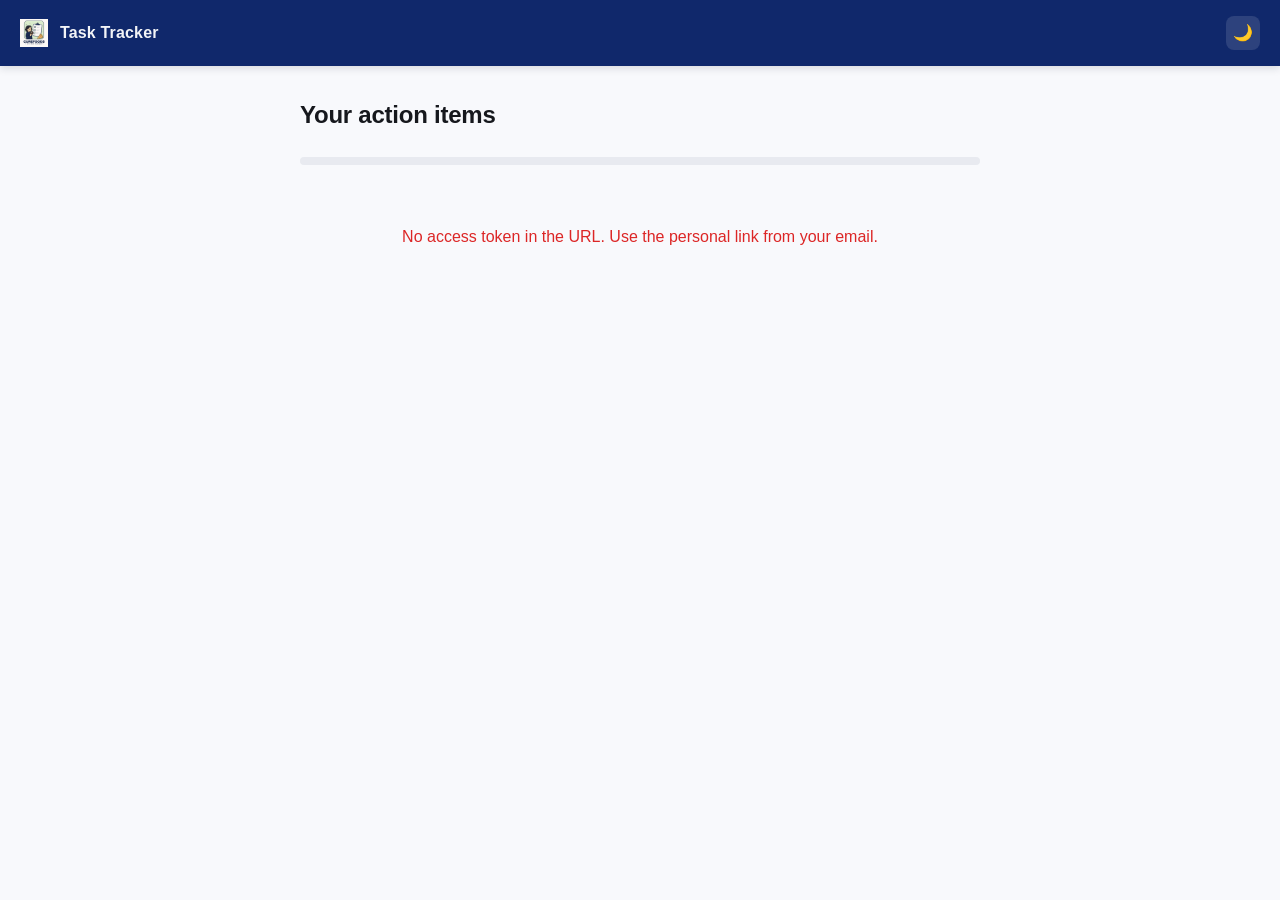
<file: site/index.html>
<!doctype html>
<html lang="en">
<head>
  <meta charset="utf-8">
  <meta name="viewport" content="width=device-width, initial-scale=1">
  <title>My Action Items</title>
  <link rel="stylesheet" href="style.css">
  <link rel="icon" type="image/png" href="curefoods-logo.png">
  <link rel="apple-touch-icon" href="curefoods-logo.png">
  <meta name="theme-color" content="#10286b">
  <script src="theme.js"></script>
</head>
<body>
  <div class="brand-header">
    <img src="curefoods-logo.png" alt="Curefoods" onerror="this.style.display='none'">
    <span>Task Tracker</span>
    <button id="themeToggle" class="theme-toggle" aria-label="Toggle dark/light mode"></button>
  </div>
  <div class="wrap">
    <h1>Your action items</h1>
    <p class="subtitle" id="subtitle">Loading...</p>
    <div class="progress-bar"><div class="progress-bar-fill" id="progressFill" style="width:0%"></div></div>
    <p class="progress-label" id="progressLabel"></p>
    <div class="own-task-form" id="ownTaskForm" style="display:none">
      <input type="text" id="ownTaskText" placeholder="Add your own task">
      <button id="ownTaskBtn">Add</button>
    </div>
    <div id="content"></div>
  </div>
  <script src="config.js"></script>
  <script src="app.js"></script>
</body>
</html>
</file>
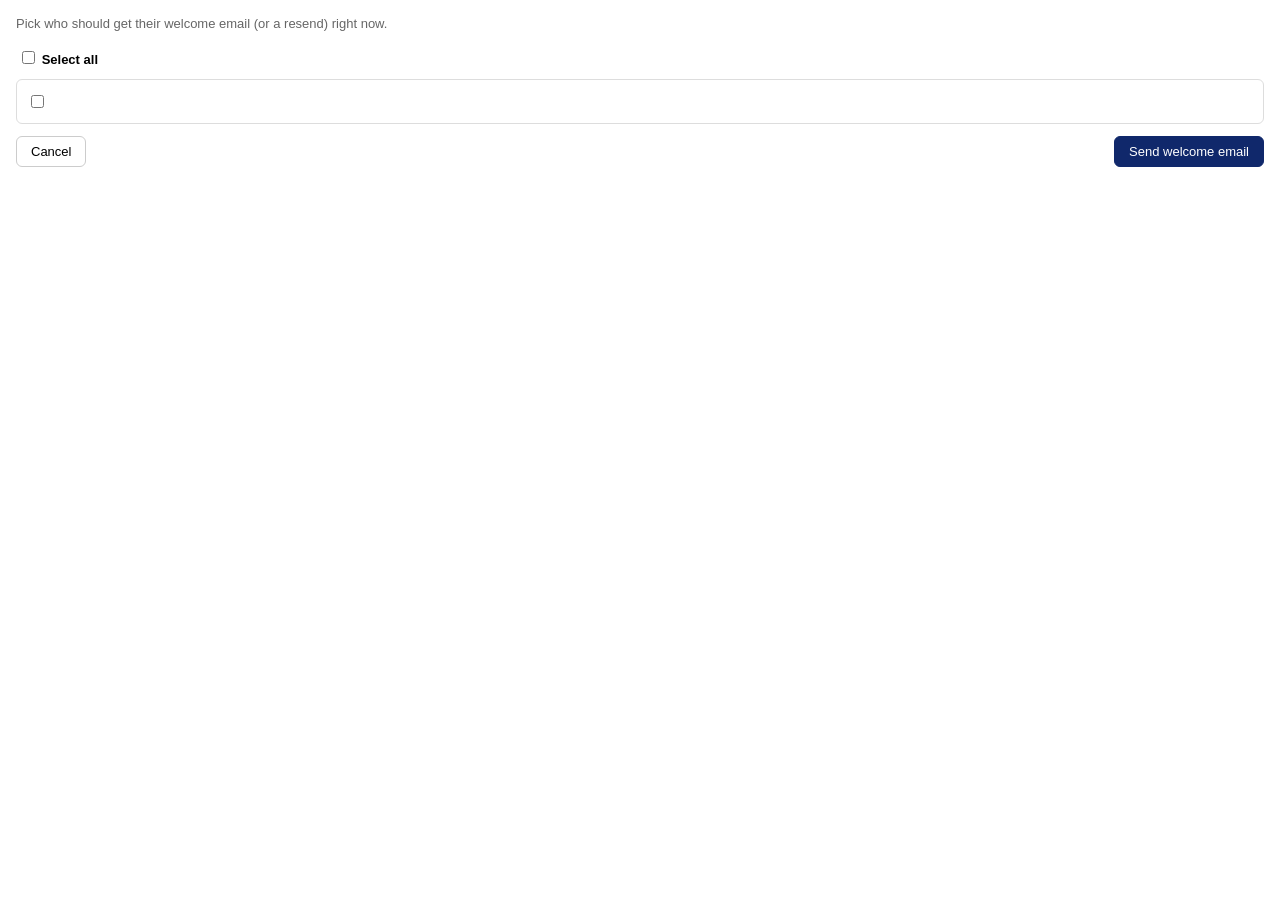
<file: apps-script/WelcomeDialog.html>
<!DOCTYPE html>
<html>
<head>
  <base target="_top">
  <style>
    body { font-family: Arial, sans-serif; font-size: 13px; margin: 0; padding: 16px; }
    p.hint { color: #666; margin-top: 0; }
    .list { max-height: 260px; overflow-y: auto; border: 1px solid #ddd; border-radius: 6px; padding: 8px; margin-bottom: 12px; }
    label { display: block; padding: 4px 2px; cursor: pointer; }
    .actions { display: flex; justify-content: space-between; align-items: center; }
    button { font: inherit; padding: 7px 14px; border-radius: 6px; border: 1px solid #ccc; background: #fff; cursor: pointer; }
    button.primary { background: #10286b; color: #fff; border-color: #10286b; }
    button:disabled { opacity: 0.5; cursor: default; }
    #status { font-size: 12px; color: #666; margin-top: 8px; min-height: 1.2em; }
    #status.error { color: #dc2626; }
    #status.success { color: #16a34a; }
    .select-all { margin-bottom: 8px; }
  </style>
</head>
<body>
  <p class="hint">Pick who should get their welcome email (or a resend) right now.</p>

  <label class="select-all"><input type="checkbox" id="selectAll"> <strong>Select all</strong></label>
  <div class="list" id="list">
    <? names.forEach(function(n) { ?>
      <label><input type="checkbox" class="owner-cb" value="<?= n ?>"> <?= n ?></label>
    <? }); ?>
  </div>

  <div class="actions">
    <button onclick="google.script.host.close()">Cancel</button>
    <button class="primary" id="sendBtn">Send welcome email</button>
  </div>
  <div id="status"></div>

  <script>
    const selectAll = document.getElementById('selectAll');
    const checkboxes = Array.from(document.querySelectorAll('.owner-cb'));
    const sendBtn = document.getElementById('sendBtn');
    const status = document.getElementById('status');

    selectAll.addEventListener('change', () => {
      checkboxes.forEach(cb => { cb.checked = selectAll.checked; });
    });

    sendBtn.addEventListener('click', () => {
      const names = checkboxes.filter(cb => cb.checked).map(cb => cb.value);
      status.textContent = '';
      status.className = '';
      if (!names.length) {
        status.textContent = 'Pick at least one owner.';
        status.className = 'error';
        return;
      }
      sendBtn.disabled = true;
      status.textContent = 'Sending...';
      google.script.run
        .withSuccessHandler(function (result) {
          sendBtn.disabled = false;
          if (result.error) {
            status.textContent = result.error;
            status.className = 'error';
            return;
          }
          status.textContent = 'Sent to ' + result.sent.length + ' owner(s).';
          status.className = 'success';
        })
        .withFailureHandler(function (err) {
          sendBtn.disabled = false;
          status.textContent = 'Something went wrong: ' + err.message;
          status.className = 'error';
        })
        .sendWelcomeFromSheet(names);
    });
  </script>
</body>
</html>
</file>
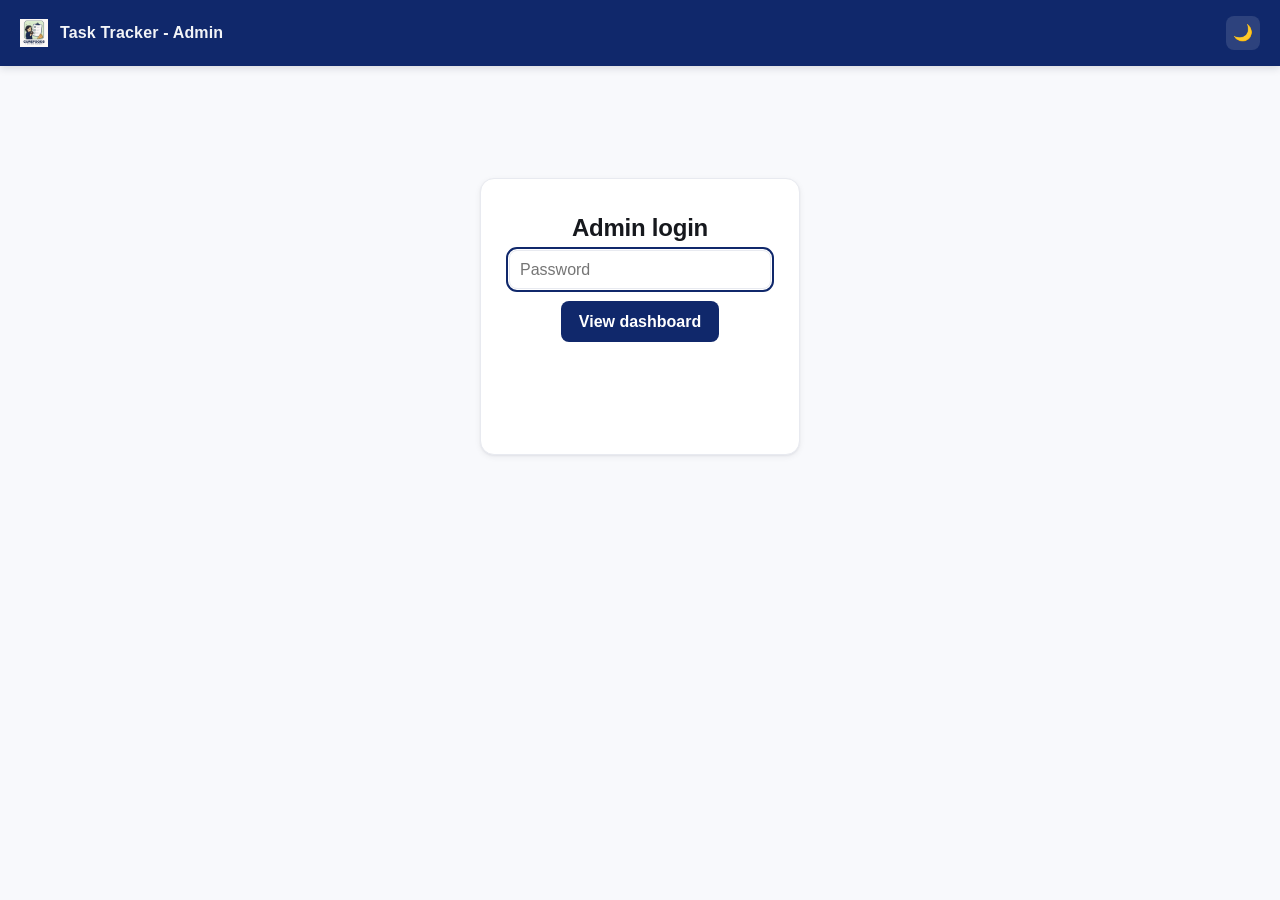
<file: site/admin.html>
<!doctype html>
<html lang="en">
<head>
  <meta charset="utf-8">
  <meta name="viewport" content="width=device-width, initial-scale=1">
  <title>Task Tracker - Admin</title>
  <link rel="stylesheet" href="style.css">
  <link rel="icon" type="image/png" href="curefoods-logo.png">
  <link rel="apple-touch-icon" href="curefoods-logo.png">
  <script src="theme.js"></script>
</head>
<body>
  <div class="brand-header">
    <img src="curefoods-logo.png" alt="Curefoods" onerror="this.style.display='none'">
    <span>Task Tracker - Admin</span>
    <button id="themeToggle" class="theme-toggle" aria-label="Toggle dark/light mode"></button>
  </div>
  <div class="wrap">
    <div id="login" class="login-box">
      <h1>Admin login</h1>
      <input type="password" id="password" placeholder="Password" autofocus>
      <button id="loginBtn">View dashboard</button>
      <div id="loginError" class="error"></div>
    </div>
    <div id="dashboard" style="display:none">
      <div class="progress-bar"><div class="progress-bar-fill" id="progressFill" style="width:0%"></div></div>
      <p class="progress-label" id="progressLabel"></p>

      <div class="section-title" id="formTitle">Assign a new task</div>
      <div class="assign-form">
        <div class="row">
          <details class="owner-picker" id="ownerPicker"></details>
          <input type="text" id="assignTask" placeholder="Task description">
        </div>
        <div class="row">
          <button id="assignBtn">Assign task</button>
          <button id="cancelEditBtn" class="small-btn secondary" style="display:none">Cancel edit</button>
          <span class="assign-form-status" id="assignStatus"></span>
        </div>
      </div>

      <div class="new-comments-banner" id="newCommentsBanner" style="display:none"></div>

      <div class="section-title">Pending by brand</div>
      <div class="brand-bar" id="brandBar"></div>

      <div class="table-wrap" id="table"></div>
    </div>
  </div>
  <script src="config.js"></script>
  <script src="admin.js"></script>
</body>
</html>
</file>
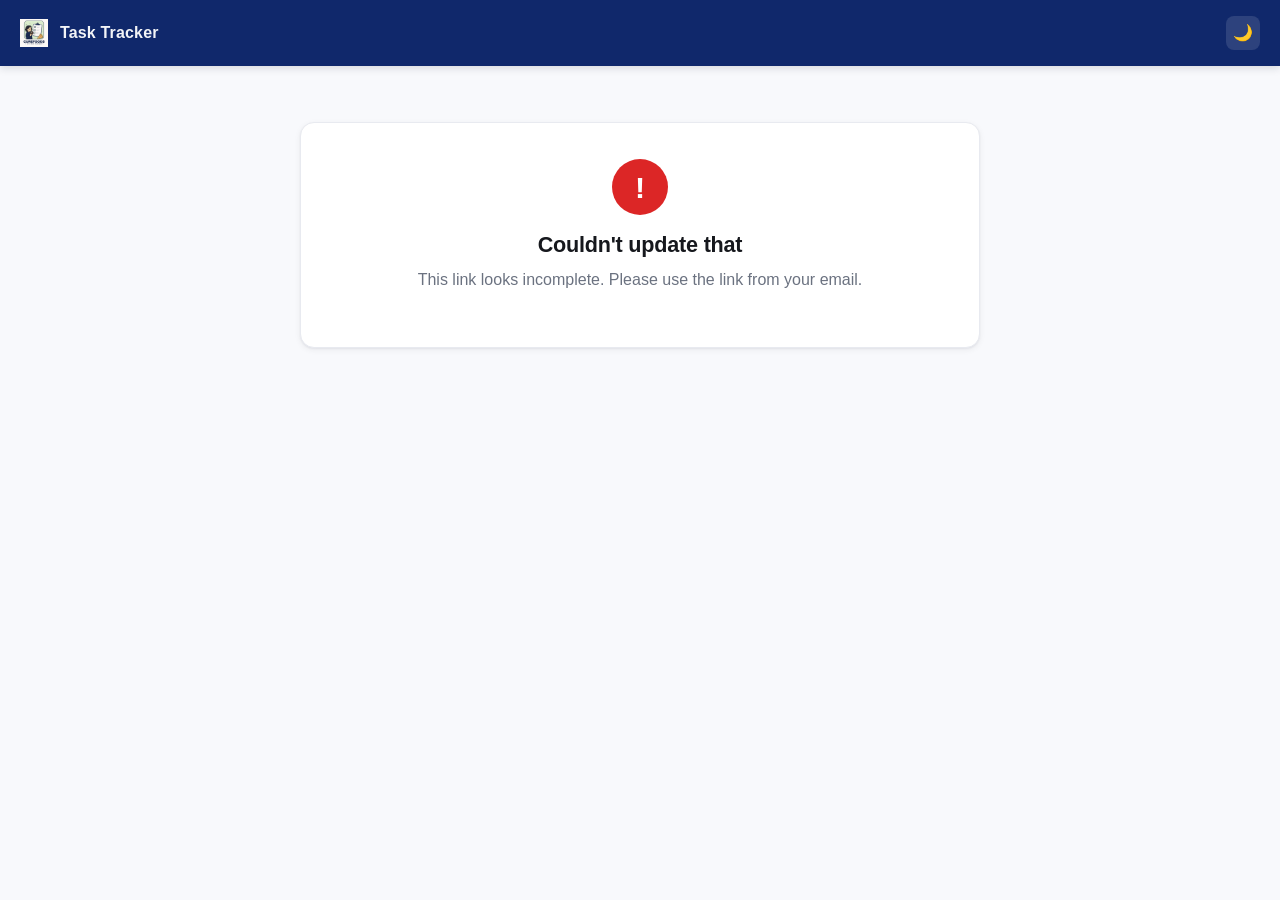
<file: site/done.html>
<!doctype html>
<html lang="en">
<head>
  <meta charset="utf-8">
  <meta name="viewport" content="width=device-width, initial-scale=1">
  <title>Mark done</title>
  <link rel="stylesheet" href="style.css">
  <link rel="icon" type="image/png" href="curefoods-logo.png">
  <link rel="apple-touch-icon" href="curefoods-logo.png">
  <meta name="theme-color" content="#10286b">
  <meta name="robots" content="noindex">
  <script src="theme.js"></script>
</head>
<body>
  <div class="brand-header">
    <img src="curefoods-logo.png" alt="Curefoods" onerror="this.style.display='none'">
    <span>Task Tracker</span>
    <button id="themeToggle" class="theme-toggle" aria-label="Toggle dark/light mode"></button>
  </div>
  <div class="wrap">
    <div class="card done-card" id="result" aria-live="polite">
      <div class="loading">Marking as done...</div>
    </div>
  </div>
  <script src="config.js"></script>
  <script src="done.js"></script>
</body>
</html>
</file>
<file: site/style.css>
:root {
  color-scheme: light dark;
  --bg: #f8f9fc;
  --card: #ffffff;
  --text: #16181d;
  --muted: #6b7280;
  --border: #e8eaf0;
  --brand: #10286b; /* Curefoods navy */
  --accent: #10286b;
  --done: #16a34a;
  --blocked: #dc2626;
  --progress: #d97706;
  --revised: #7c3aed;
  --shadow: 0 1px 2px rgba(16, 24, 40, 0.05), 0 2px 6px rgba(16, 24, 40, 0.06);
  --shadow-hover: 0 2px 4px rgba(16, 24, 40, 0.06), 0 6px 16px rgba(16, 24, 40, 0.1);
  --new-bg: #eaf1ff;
  --new-border: #3b6fd6;
  --new-badge-bg: #3b6fd6;
  --new-badge-text: #ffffff;
}

@media (prefers-color-scheme: dark) {
  :root {
    --bg: #14151a;
    --card: #1e1f25;
    --text: #eaeaea;
    --muted: #9ca3af;
    --border: #2f3038;
    --accent: #6784ff;
    --shadow: 0 1px 2px rgba(0, 0, 0, 0.3), 0 1px 3px rgba(0, 0, 0, 0.4);
    --shadow-hover: 0 2px 4px rgba(0, 0, 0, 0.35), 0 8px 20px rgba(0, 0, 0, 0.45);
    --new-bg: rgba(59, 111, 214, 0.18);
    --new-border: #7ea1e8;
    --new-badge-bg: #7ea1e8;
    --new-badge-text: #0b1330;
  }
}

/* Explicit theme override — wins over the OS preference above whenever the
   toggle button has set data-theme on <html>. No attribute = follow the OS. */
:root[data-theme="light"] {
  --bg: #f8f9fc;
  --card: #ffffff;
  --text: #16181d;
  --muted: #6b7280;
  --border: #e8eaf0;
  --accent: #10286b;
  --shadow: 0 1px 2px rgba(16, 24, 40, 0.05), 0 2px 6px rgba(16, 24, 40, 0.06);
  --shadow-hover: 0 2px 4px rgba(16, 24, 40, 0.06), 0 6px 16px rgba(16, 24, 40, 0.1);
  --new-bg: #eaf1ff;
  --new-border: #3b6fd6;
  --new-badge-bg: #3b6fd6;
  --new-badge-text: #ffffff;
}

:root[data-theme="dark"] {
  --bg: #14151a;
  --card: #1e1f25;
  --text: #eaeaea;
  --muted: #9ca3af;
  --border: #2f3038;
  --accent: #6784ff;
  --shadow: 0 1px 2px rgba(0, 0, 0, 0.3), 0 1px 3px rgba(0, 0, 0, 0.4);
  --shadow-hover: 0 2px 4px rgba(0, 0, 0, 0.35), 0 8px 20px rgba(0, 0, 0, 0.45);
  --new-bg: rgba(59, 111, 214, 0.18);
  --new-border: #7ea1e8;
  --new-badge-bg: #7ea1e8;
  --new-badge-text: #0b1330;
}

.theme-toggle {
  margin-left: auto;
  background: rgba(255, 255, 255, 0.12);
  border: none;
  color: #fff;
  width: 34px;
  height: 34px;
  border-radius: 8px;
  font-size: 1rem;
  cursor: pointer;
  display: flex;
  align-items: center;
  justify-content: center;
  flex-shrink: 0;
  padding: 0;
}

.theme-toggle:hover {
  background: rgba(255, 255, 255, 0.22);
}

* { box-sizing: border-box; }

body {
  margin: 0;
  font-family: -apple-system, BlinkMacSystemFont, "Segoe UI", Roboto, sans-serif;
  background: var(--bg);
  color: var(--text);
  -webkit-font-smoothing: antialiased;
  line-height: 1.45;
}

.brand-header {
  display: flex;
  align-items: center;
  gap: 12px;
  background: var(--brand);
  padding: 16px 20px;
  box-shadow: 0 2px 8px rgba(16, 24, 40, 0.15);
}

.brand-header img {
  height: 28px;
  display: block;
}

.brand-header span {
  color: #fff;
  font-weight: 700;
  font-size: 1rem;
  letter-spacing: 0.01em;
  opacity: 0.95;
}

.wrap {
  max-width: 720px;
  margin: 0 auto;
  padding: 32px 20px 80px;
}

h1 {
  font-size: 1.5rem;
  margin: 0 0 4px;
  letter-spacing: -0.01em;
}

.subtitle {
  color: var(--muted);
  margin-bottom: 24px;
  font-size: 0.95rem;
}

.card {
  background: var(--card);
  border: 1px solid var(--border);
  border-radius: 14px;
  padding: 16px 18px;
  margin-bottom: 12px;
  box-shadow: var(--shadow);
  transition: box-shadow 0.15s ease, transform 0.15s ease;
}

.card:hover {
  box-shadow: var(--shadow-hover);
}

.task-row {
  display: flex;
  align-items: flex-start;
  gap: 12px;
}

.task-row input[type="checkbox"] {
  width: 20px;
  height: 20px;
  margin-top: 2px;
  flex-shrink: 0;
  accent-color: var(--accent);
}

.task-main {
  flex: 1;
  min-width: 0;
}

.task-text {
  font-size: 1rem;
  font-weight: 500;
  margin-bottom: 4px;
  word-break: break-word;
}

.task-text.done {
  text-decoration: line-through;
  color: var(--muted);
  font-weight: 400;
}

.task-meta {
  font-size: 0.82rem;
  color: var(--muted);
  margin-bottom: 10px;
  display: flex;
  flex-wrap: wrap;
  gap: 6px;
  align-items: center;
}

.task-meta .sep {
  opacity: 0.5;
}

select, input[type="date"], input[type="password"], input[type="text"], button {
  font: inherit;
  border-radius: 8px;
  border: 1px solid var(--border);
  padding: 7px 10px;
  background: var(--card);
  color: var(--text);
}

select:focus, input:focus {
  outline: 2px solid var(--accent);
  outline-offset: 1px;
}

button {
  background: var(--accent);
  color: white;
  border: none;
  cursor: pointer;
  padding: 9px 18px;
  font-weight: 600;
  border-radius: 8px;
  transition: opacity 0.15s ease, transform 0.1s ease, box-shadow 0.15s ease;
}

button:hover { opacity: 0.9; box-shadow: 0 2px 8px rgba(16, 24, 40, 0.15); }
button:active { transform: translateY(1px); }
button:disabled { opacity: 0.5; cursor: default; box-shadow: none; transform: none; }

.badge {
  display: inline-block;
  font-size: 0.75rem;
  padding: 2px 8px;
  border-radius: 999px;
  font-weight: 600;
}

.badge.Pending { background: #e5e7eb; color: #374151; }
.badge.In-Progress { background: color-mix(in srgb, var(--progress) 20%, transparent); color: var(--progress); }
.badge.Blocked { background: color-mix(in srgb, var(--blocked) 20%, transparent); color: var(--blocked); }
.badge.Revised-Timeline { background: color-mix(in srgb, var(--revised) 20%, transparent); color: var(--revised); }
.badge.Done { background: color-mix(in srgb, var(--done) 20%, transparent); color: var(--done); }

.empty, .error, .loading {
  color: var(--muted);
  text-align: center;
  padding: 40px 0;
}

.error { color: var(--blocked); }

table {
  width: 100%;
  border-collapse: collapse;
  font-size: 0.9rem;
}

th, td {
  text-align: left;
  padding: 8px 10px;
  border-bottom: 1px solid var(--border);
}

th {
  color: var(--muted);
  font-weight: 600;
  font-size: 0.8rem;
  text-transform: uppercase;
  letter-spacing: 0.02em;
}

.table-wrap {
  overflow-x: auto;
  background: var(--card);
  border: 1px solid var(--border);
  border-radius: 14px;
  box-shadow: var(--shadow);
}

.table-wrap table { min-width: 640px; }

.brand-bar {
  display: flex;
  gap: 8px;
  margin-bottom: 20px;
  flex-wrap: wrap;
}

.brand-pill {
  background: var(--card);
  color: var(--text);
  border: 1px solid var(--border);
  font-weight: 500;
  font-size: 0.82rem;
  padding: 6px 12px;
  border-radius: 999px;
}

.brand-pill.active {
  background: var(--accent);
  color: #fff;
  border-color: var(--accent);
}

.login-box {
  max-width: 320px;
  margin: 80px auto 0;
  text-align: center;
  background: var(--card);
  border: 1px solid var(--border);
  border-radius: 14px;
  padding: 32px 28px;
  box-shadow: var(--shadow);
}

.login-box input {
  width: 100%;
  margin-bottom: 12px;
}

.section-title {
  font-size: 1rem;
  font-weight: 600;
  margin: 28px 0 12px;
}

.assign-form {
  display: grid;
  gap: 10px;
  margin-bottom: 28px;
}

.assign-form .row {
  display: flex;
  gap: 10px;
  flex-wrap: wrap;
}

.assign-form .row > * {
  flex: 1;
  min-width: 140px;
}

.assign-form-status {
  font-size: 0.85rem;
  color: var(--muted);
  min-height: 1.2em;
}

.assign-form-status.success { color: var(--done); }
.assign-form-status.error { color: var(--blocked); }

.progress-bar {
  height: 8px;
  border-radius: 999px;
  background: var(--border);
  overflow: hidden;
  margin-bottom: 8px;
}

.progress-bar-fill {
  height: 100%;
  background: var(--done);
  border-radius: 999px;
  transition: width 0.2s ease;
}

.progress-label {
  font-size: 0.82rem;
  color: var(--muted);
  margin-bottom: 20px;
}

.small-btn {
  padding: 4px 10px;
  font-size: 0.78rem;
  font-weight: 500;
  border-radius: 6px;
}

.small-btn.secondary {
  background: var(--card);
  color: var(--text);
  border: 1px solid var(--border);
}

.small-btn.danger {
  background: var(--card);
  color: var(--blocked);
  border: 1px solid var(--blocked);
}

.row-actions {
  display: flex;
  gap: 6px;
  flex-wrap: wrap;
}

.comments-row td {
  background: var(--bg);
  padding: 12px 16px;
}

.comment-list {
  display: grid;
  gap: 8px;
  margin-bottom: 10px;
  max-height: 220px;
  overflow-y: auto;
}

.comment-item {
  font-size: 0.85rem;
  background: var(--card);
  border: 1px solid var(--border);
  border-radius: 8px;
  padding: 8px 10px;
}

.comment-item .comment-meta {
  color: var(--muted);
  font-size: 0.75rem;
  margin-bottom: 3px;
  display: flex;
  align-items: center;
  justify-content: space-between;
  gap: 8px;
}

.comment-item .comment-text {
  white-space: pre-wrap;
  word-break: break-word;
}

.comment-delete-btn {
  background: none;
  border: none;
  color: var(--blocked);
  font-size: 0.72rem;
  font-weight: 600;
  cursor: pointer;
  padding: 0;
  flex-shrink: 0;
}

.comment-add {
  display: flex;
  flex-direction: column;
  gap: 6px;
}

.comment-add-toolbar {
  display: flex;
  gap: 6px;
}

.comment-add-toolbar button {
  padding: 3px 10px;
}

.comment-add textarea {
  font: inherit;
  border-radius: 8px;
  border: 1px solid var(--border);
  padding: 7px 10px;
  background: var(--card);
  color: var(--text);
  resize: vertical;
  min-height: 56px;
}

.comment-add textarea:focus {
  outline: 2px solid var(--accent);
  outline-offset: 1px;
}

.comment-add input { flex: 1; }

.own-task-form {
  display: flex;
  gap: 8px;
  flex-wrap: wrap;
  margin-bottom: 24px;
}

.own-task-form input[type="text"] { flex: 2; min-width: 160px; }
.own-task-form input[type="date"] { flex: 1; min-width: 120px; }

.comments-toggle {
  background: none;
  border: none;
  color: var(--accent);
  font-weight: 600;
  font-size: 0.82rem;
  padding: 0;
  cursor: pointer;
}

.owner-picker {
  position: relative;
}

.owner-picker summary {
  font: inherit;
  border-radius: 8px;
  border: 1px solid var(--border);
  padding: 7px 10px;
  background: var(--card);
  color: var(--text);
  cursor: pointer;
  list-style: none;
  display: flex;
  align-items: center;
  justify-content: space-between;
  gap: 8px;
}

.owner-picker summary::-webkit-details-marker { display: none; }

.owner-picker summary::after {
  content: '▾';
  color: var(--muted);
  font-size: 0.75rem;
}

.owner-picker[open] summary {
  outline: 2px solid var(--accent);
  outline-offset: 1px;
}

.owner-picker-list {
  position: absolute;
  z-index: 5;
  top: calc(100% + 4px);
  left: 0;
  right: 0;
  min-width: 200px;
  max-height: 220px;
  overflow-y: auto;
  background: var(--card);
  border: 1px solid var(--border);
  border-radius: 10px;
  box-shadow: var(--shadow-hover);
  padding: 6px;
}

.owner-picker-search {
  width: 100%;
  box-sizing: border-box;
  margin-bottom: 6px;
  padding: 8px;
  font: inherit;
  border: 1px solid var(--border);
  border-radius: 6px;
  background: var(--bg);
  color: inherit;
}

.owner-picker-item {
  display: flex;
  align-items: center;
  gap: 8px;
  padding: 6px 8px;
  border-radius: 6px;
  font-size: 0.9rem;
  cursor: pointer;
}

.owner-picker-item:hover {
  background: var(--bg);
}

.owner-picker-item input {
  accent-color: var(--accent);
}

.new-comments-banner {
  display: flex;
  align-items: center;
  gap: 8px;
  background: var(--new-bg);
  color: var(--new-border);
  border-radius: 8px;
  padding: 10px 14px;
  font-size: 0.85rem;
  margin-bottom: 14px;
}

tr.row-new {
  background: var(--new-bg);
  border-left: 3px solid var(--new-border);
}

tr.row-new td:first-child {
  padding-left: 7px;
}

.badge-new {
  display: inline-block;
  background: var(--new-badge-bg);
  color: var(--new-badge-text);
  font-size: 0.68rem;
  font-weight: 600;
  padding: 1px 7px;
  border-radius: 999px;
}

.comment-cell-meta {
  display: flex;
  align-items: center;
  gap: 6px;
  margin-bottom: 2px;
}

.comment-cell-time {
  font-size: 0.75rem;
  color: var(--muted);
}

.comment-cell-text {
  font-size: 0.85rem;
}

/* Mobile: stack the assign-form fields, and turn the admin table into
   label/value cards instead of forcing horizontal scroll on a wide table. */
@media (max-width: 700px) {
  .wrap { padding: 20px 14px 60px; }

  .assign-form .row { flex-direction: column; align-items: stretch; }
  .assign-form .row > * { width: 100%; min-width: 0; }

  .brand-bar { gap: 6px; }

  .table-wrap table { min-width: 0; }

  table thead { display: none; }

  table, table tbody, table tr, table td {
    display: block;
    width: 100%;
  }

  table tr {
    border-bottom: 1px solid var(--border);
    padding: 10px 12px;
  }

  table td {
    display: flex;
    flex-direction: column;
    align-items: stretch;
    gap: 4px;
    text-align: left;
    padding: 8px 0;
    border-bottom: none;
  }

  table td::before {
    content: attr(data-label);
    font-weight: 600;
    font-size: 0.78rem;
    color: var(--muted);
  }

  table td .row-actions {
    flex-direction: row;
    justify-content: flex-start;
  }

  /* Task and Comments keep the stacked label-above-value treatment (they
     need the room); Owner and Status are short enough to sit inline with
     their label instead, and Status doesn't need a label at all since the
     colored badge already says what it is. */
  table td[data-label="Task"] {
    font-weight: 600;
  }

  table td[data-label="Owner"] {
    flex-direction: row;
    align-items: center;
    gap: 6px;
  }

  table td[data-label="Status"] {
    flex-direction: row;
    align-items: center;
  }

  table td[data-label="Status"]::before {
    display: none;
  }
}

/* One-click "Mark done" landing page (done.html) */
.done-card {
  text-align: center;
  padding: 36px 24px;
  margin-top: 24px;
}

.done-icon {
  width: 56px;
  height: 56px;
  margin: 0 auto 14px;
  border-radius: 50%;
  background: var(--done);
  color: #fff;
  font-size: 1.9rem;
  line-height: 56px;
  font-weight: 700;
}

.done-icon-bad { background: var(--blocked); }
.done-icon-neutral { background: var(--muted); }

.done-title {
  font-size: 1.35rem;
  margin: 0 0 8px;
}

.done-task {
  font-weight: 600;
  margin: 0 0 6px;
  word-break: break-word;
}

.done-detail {
  color: var(--muted);
  margin: 0 0 20px;
}

.done-actions {
  display: flex;
  gap: 10px;
  justify-content: center;
  align-items: center;
  flex-wrap: wrap;
}

.done-link {
  color: var(--accent);
  font-weight: 600;
  text-decoration: none;
}

.done-link:hover { text-decoration: underline; }
</file>
